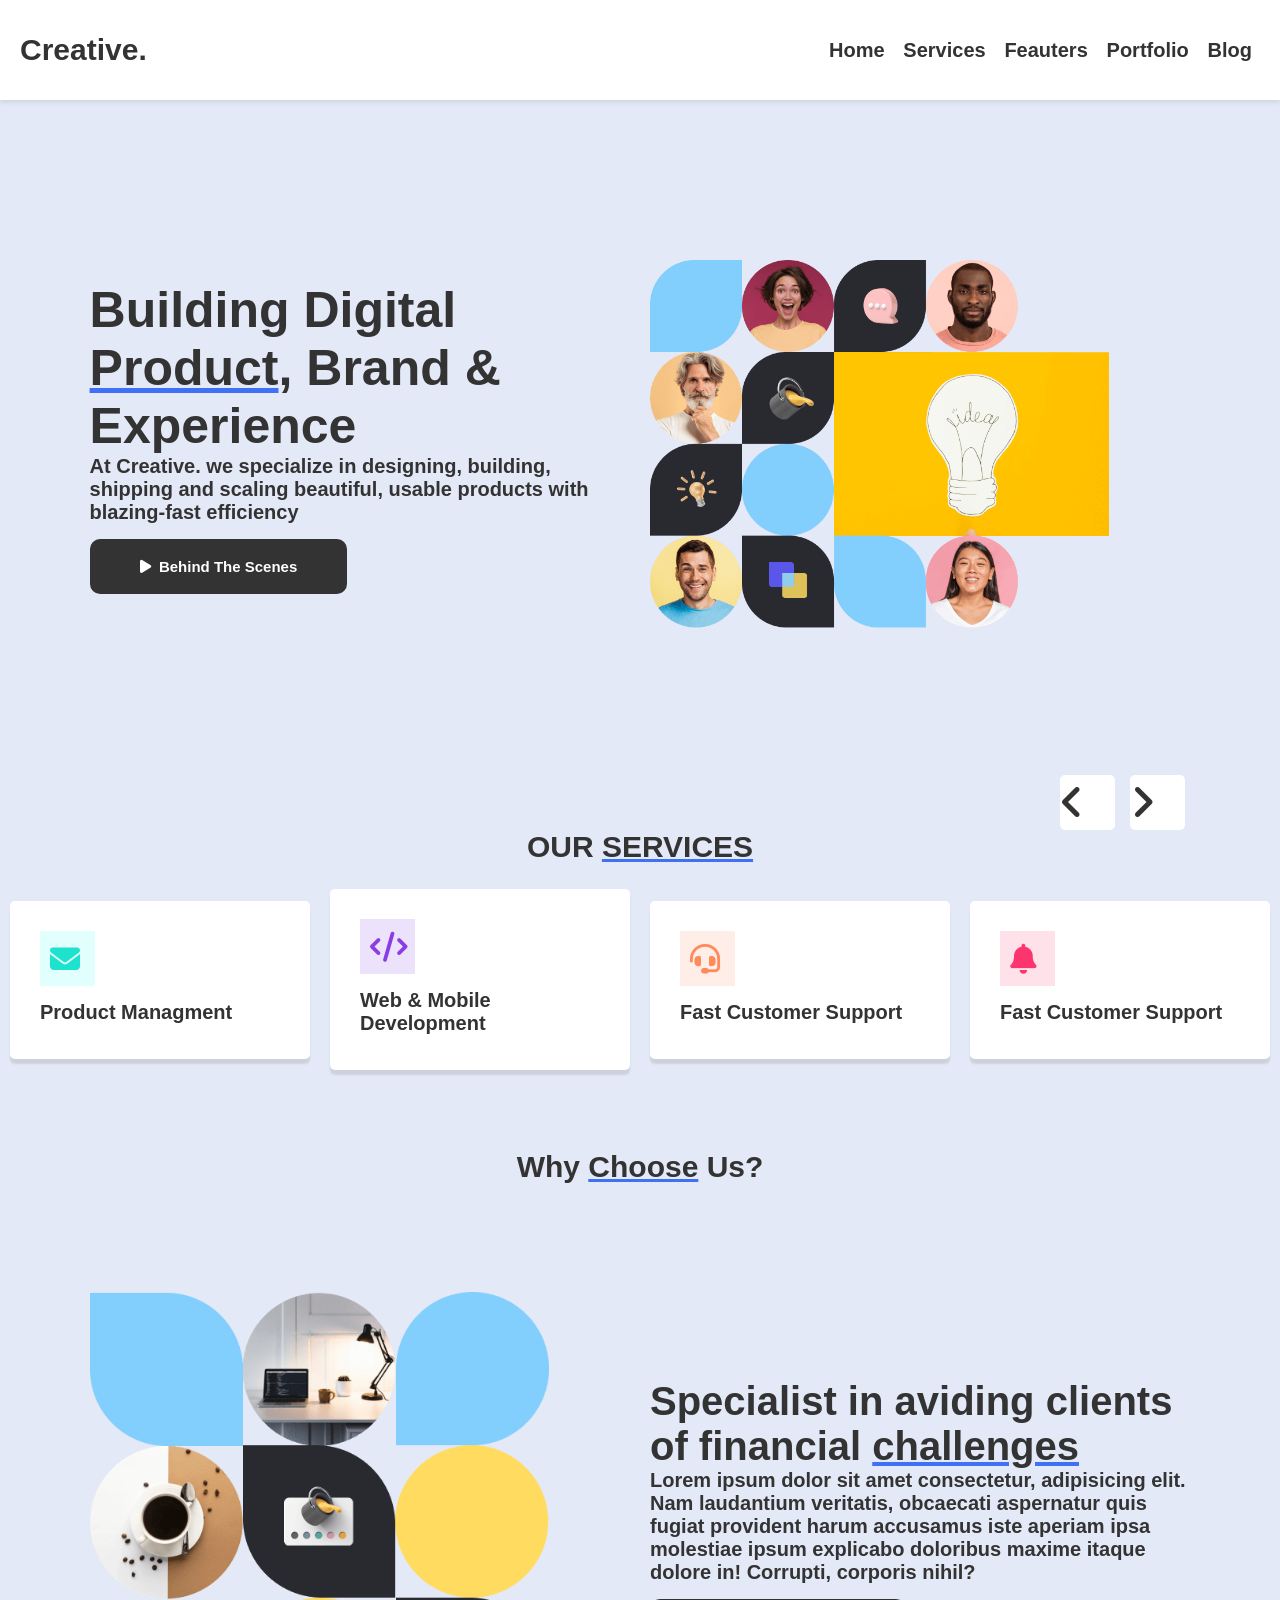
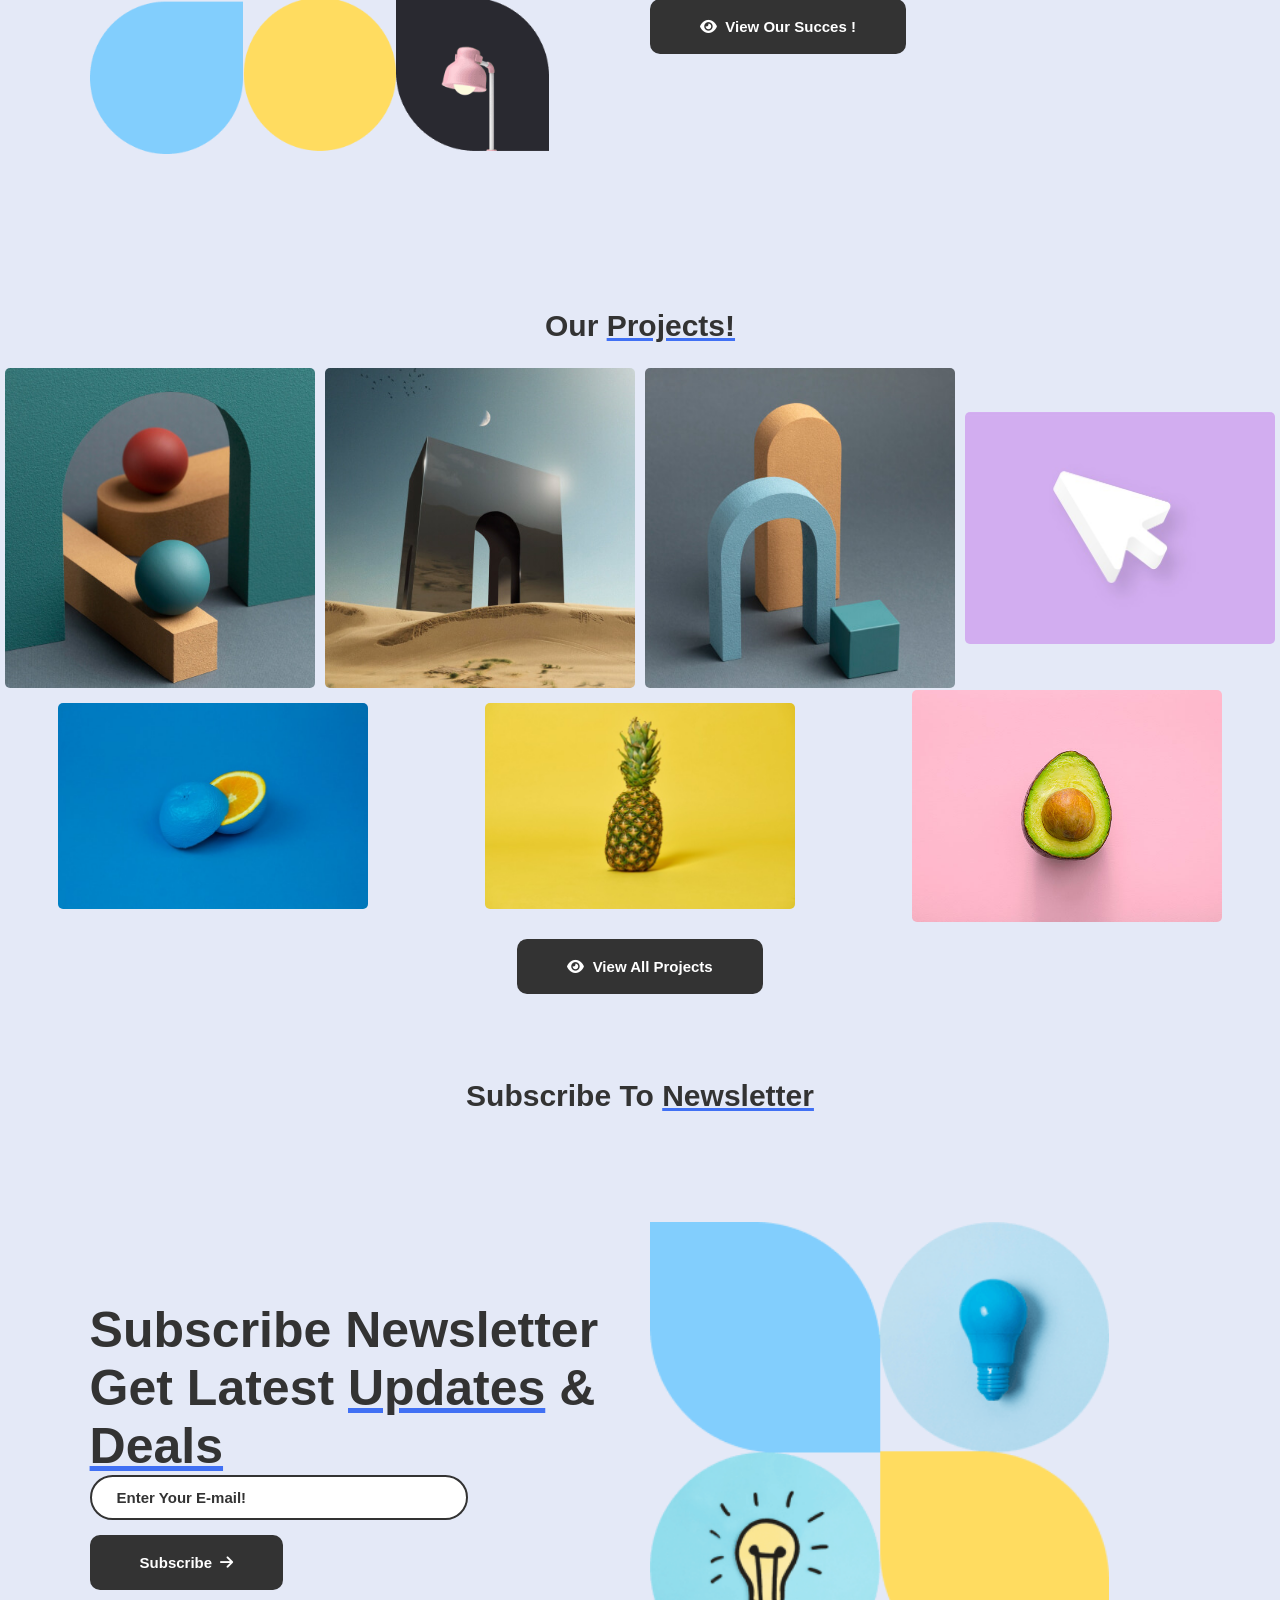
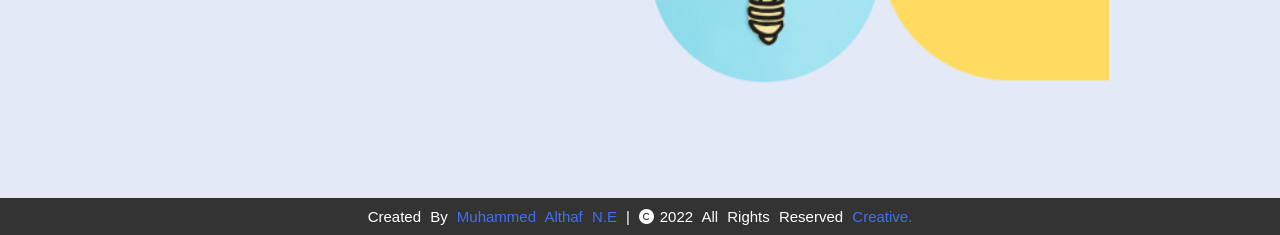
<file: creative agency website/index.html>
<!DOCTYPE html>
<html lang="en">
<head>
    <meta charset="UTF-8">
    <meta http-equiv="X-UA-Compatible" content="IE=edge">
    <meta name="viewport" content="width=device-width, initial-scale=1.0">
    <title>Creative.. The Next Generation Technologies</title>

    <!-- custom style file link -->
    <link rel="stylesheet" href="./css/style.css">

    <!-- unicons cdn link -->
    <link rel="stylesheet" href="https://cdnjs.cloudflare.com/ajax/libs/font-awesome/6.2.0/css/all.min.css">

</head>
<body>

    <header>
        <div class="logo">
            <a href="">Creative.</a>
        </div>
        
        <div class="icons" id="icons">
            <i class="fa-solid fa-bars menu-opn"></i>
            <i class="fa-solid fa-xmark menu-clos"></i>
        </div>
        <div class="navbar">
            <ul>
                <li><a href="">Home</a></li>
                <li><a href="">Services</a></li>
                <li><a href="">Feauters</a></li>
                <li><a href="">Portfolio</a></li>
                <li><a href="">Blog</a></li>
            </ul>
        </div>

    </header>

    <section class="home">
        <div class="box slide active">
            <div class="content">
                <h2>
                    Building Digital 
                    <span>Product</span>, Brand & 
                    Experience
                </h2>
                <p>
                    At <span>Creative.</span> we specialize in designing, building, shipping and scaling beautiful, usable products with blazing-fast efficiency
                </p>
                <a href="" class="btn btn-primary hs-bfr hs-afr"> <i class="fa-solid fa-play"></i> &nbsp; Behind The Scenes</a>
            </div>
            <div class="image">
                <img src="./images/hero-banner-1.png" alt="">
            </div>
        </div>
        <div class="box slide">
            <div class="content">
                <h2>
                    Building A 
                    <span>Future</span>, For Next Generation
                </h2>
                <p>
                    At <span>Creative.</span> we specialize in designing, building, shipping and scaling beautiful, usable products with blazing-fast efficiency
                </p>
                <a href="" class="btn btn-primary hs-bfr hs-afr"> <i class="fa-solid fa-play"></i> &nbsp; Behind The Scenes</a>
            </div>
            <div class="image">
                <img src="./images/hero-banner-2.png" alt="">
            </div>
        </div>
        <div class="sl-btn">
            <i class="fa-solid fa-angle-right" onclick="next()"></i>
            <i class="fa-solid fa-angle-left" onclick="prev()"></i>
        </div>
    </section>

    <section class="services">
            <h2 class="heading">OUR <span>SERVICES</span></h2>
                    <div class="row">
                        <div class="box" style="color: hsl(174, 77%, 50%);">
                            <div class="icon">
                                <i class="fa-solid fa-envelope"></i>
                            </div>
                            <h3><a href="">Product Managment</a></h3>
                        </div>
    
                        <div class="box" style="color: hsl(267, 76%, 57%);">
                            <div class="icon">
                                <i class="fa-solid fa-code"></i>
                            </div>
                            <h3><a href="">Web & Mobile Development</a></h3>
                            </div>
                            <div class="box" style="color: hsl(17, 100%, 68%);">
                                <div class="icon">
                                    <i class="fa-solid fa-headset"></i>
                                </div>
                                <h3><a href="">Fast Customer Support</a></h3>
                                </div>
                                <div class="box" style="color: hsl(343, 98%, 60%);">
                                    <div class="icon">
                                        <i class="fa-solid fa-bell"></i>
                                    </div>
                                    <h3><a href="">Fast Customer Support</a></h3>
                                    </div>
                    </div>
    </section>

    <section class="feauters">
        <h2 class="heading">Why <span>Choose</span> Us?</h2>
        <div class="box">
            <div class="image">
                <img src="./images/feautre-img.png" alt="">
            </div>
            <div class="content">
                <h2>Specialist in aviding clients of financial <span>challenges</span></h2>
               <p>Lorem ipsum dolor sit amet consectetur, adipisicing elit. Nam laudantium veritatis, obcaecati aspernatur quis fugiat provident harum accusamus iste aperiam ipsa molestiae ipsum explicabo doloribus maxime itaque dolore in! Corrupti, corporis nihil?</p>
               <button class="btn btn-primary hs-bfr hs-afr"><i class="fa-solid fa-eye"></i> &nbsp; View Our Succes !</button>
                </div>
            </div>
        </div>
    </section>

    <section class="portfolio">
        <h2 class="heading">Our <span>Projects!</span></h2>
        <div class="row">
            <div class="image">
                <img src="./images/p1.jpg" alt="">
            </div>
            <div class="image">
                <img src="./images/p3.jpg" alt="">
            </div>
            <div class="image">
                <img src="./images/p4.jpg" alt="">
            </div>
            <div class="image">
                <img src="./images/p5.jpg" alt="">
            </div>
            <div class="image">
                <img src="./images/p6.jpg" alt="">
            </div>
            <div class="image">
                <img src="./images/p7.jpg" alt="">
            </div>
            <div class="image">
                <img src="./images/p8.jpg" alt="">
            </div>
        </div>
        <div class="row">
            <a href="" class="btn btn-primary hs-bfr hs-afr"><i class="fa-solid fa-eye"></i> &nbsp; View All Projects</a>
        </div>
    </section>

    <section class="newsletter">
        <h2 class="heading">Subscribe To <span>Newsletter</span></h2>
        <div class="box">
            <div class="content">
                <h2>Subscribe Newsletter Get Latest <span>Updates</span> & <span>Deals</span></h2>
                <form action="">
                    <p>
                        <input type="email" placeholder="Enter Your E-mail!" name="email" required>
                        <button class="btn btn-primary hs-bfr hs-afr">Subscribe &nbsp; <i class="fa-solid fa-arrow-right"></i></button>
                    </p>
                </form>
            </div>
            <div class="image">
                <img src="./images/newsletter-banner.png" alt="">
            </div>
        </div>
    </section>
    


    <footer class="footer">
       
        <div class="bottom">
            <center>
                <span class="credit">Created By <a href="">Muhammed Althaf N.E</a> | </span>
                <span class="fa-solid fa-copyright"></span> &nbsp;<span>2022 All Rights Reserved <a href="">Creative.</a></span>
            </center>
        </div>
    </footer>

    <!-- custom js file cdn link -->
    <script src="./js/app.js"></script>
</body>
</html>
</file>
<file: creative agency website/css/style.css>
*{margin:0;padding:0;-webkit-box-sizing:border-box;box-sizing:border-box;text-decoration:none;list-style:none;font-family:'Nunito' , sans-serif}html{font-size:62.5%;scroll-behavior:smooth}body{background:#e4e9f7}.btn{margin:15px 0 15px 0;max-width:-webkit-max-content;max-width:-moz-max-content;max-width:max-content;font-weight:700;height:55px;display:-webkit-box;display:-ms-flexbox;display:flex;-webkit-box-align:center;-ms-flex-align:center;align-items:center;padding-inline:50px;border-radius:10px;overflow:hidden;-webkit-transition:all 0.25s ease;transition:all 0.25s ease;border:none;cursor:pointer;z-index:1000}.btn::before,.btn::after{right:0;width:100%;height:50%;-webkit-transform:scaleX(0);transform:scaleX(0);background-color:#4070f4;z-index:-1;-webkit-transition:all 0.5s ease;transition:all 0.5s ease}.btn::before{top:0;-webkit-transform-origin:left;transform-origin:left}.btn::after{top:50%;-webkit-transform-origin:right;transform-origin:right}.btn:is(:hover,:focus)::before,.btn:is(:hover,:focus)::after{-webkit-transform:scaleX(1);transform:scaleX(1)}.btn:is(:hover,:focus)::before{-webkit-transform-origin:right;transform-origin:right}.btn:is(:hover,:focus)::after{-webkit-transform-origin:left;transform-origin:left}.btn-primary{background:#333;color:#fff;font-size:1.5rem}.btn-primary:is(:hover,:focus){color:#fff}.hs-bfr,.hs-afr{position:relative;z-index:1}.hs-bfr::before,.hs-afr::after{content:"";position:absolute}.heading{padding-top:15px;margin:25px 0 25px 0;font-size:3rem;font-weight:700;color:#333;text-align:center}.heading span{-webkit-text-decoration:underline #4070f4;text-decoration:underline #4070f4}.row{display:-webkit-box;display:-ms-flexbox;display:flex;-webkit-box-align:center;-ms-flex-align:center;align-items:center;-ms-flex-pack:distribute;justify-content:space-around;-ms-flex-wrap:wrap;flex-wrap:wrap}header{height:100px;width:100%;background:#fff;-webkit-box-shadow:0 2px 5px rgba(0,0,0,0.1);box-shadow:0 2px 5px rgba(0,0,0,0.1);z-index:1000}header .logo{float:left;margin-left:20px}header .logo a{line-height:100px;font-size:3rem;font-weight:600;color:#333}header .icons{float:right;-webkit-transition:all .5s ease;transition:all .5s ease;display:none}header .icons i{font-size:3rem;color:#333;cursor:pointer;line-height:100px}header .icons i.menu-clos{opacity:0;margin-right:25px}header .icons i:hover{color:#4070f4}header .icons.active .menu-clos{opacity:1;-webkit-transform:rotate(180deg);transform:rotate(180deg)}header .icons.active .menu-opn{opacity:0;-webkit-transform:rotate(180deg);transform:rotate(180deg)}header .navbar ul{float:right;margin-right:20px}header .navbar ul li{line-height:100px;display:inline-block;margin:0 8px}header .navbar ul li a{font-size:2rem;font-weight:600;color:#333}@media (max-width: 607px){header .icons{display:inline-block}header .navbar.show ul{-webkit-clip-path:polygon(0 0, 100% 0, 100% 100%, 0 100%);clip-path:polygon(0 0, 100% 0, 100% 100%, 0 100%)}header .navbar ul{position:absolute;top:100px;left:0;right:0;height:auto;width:100%;text-align:center;background:#fff;-webkit-clip-path:polygon(0 0, 100% 0, 100% 0, 0 0);clip-path:polygon(0 0, 100% 0, 100% 0, 0 0)}header .navbar ul li{display:block;line-height:80px}}.home{padding:3rem 7%}.home .box{min-height:70vh;display:none;-webkit-box-align:center;-ms-flex-align:center;align-items:center;-ms-flex-wrap:wrap;flex-wrap:wrap;gap:2rem}.home .box.active{display:-webkit-box;display:-ms-flexbox;display:flex}.home .box .content{-webkit-box-flex:1;-ms-flex:1 1 42rem;flex:1 1 42rem;-webkit-animation:fadeLeft .4s linear;animation:fadeLeft .4s linear}.home .box .content h2{font-size:5rem;font-weight:700;color:#333}.home .box .content h2 span{-webkit-text-decoration:underline #4070f4;text-decoration:underline #4070f4}.home .box .content P{font-size:2em;font-weight:600;color:#333}.home .box .image{-webkit-box-flex:1;-ms-flex:1 1 42rem;flex:1 1 42rem;-webkit-animation:fadeRight .4s linear;animation:fadeRight .4s linear}.home .box .image img{width:85%}.home .sl-btn{position:relative}.home .sl-btn i{position:absolute;font-size:4rem;background:#fff;height:55px;line-height:55px;width:55px;margin-top:15px;border-radius:.5rem;color:#333;-webkit-box-align:center;-ms-flex-align:center;align-items:center;-webkit-box-pack:center;-ms-flex-pack:center;justify-content:center;cursor:pointer;-webkit-transition:all .5s ease;transition:all .5s ease}.home .sl-btn i:hover{color:#fff;background:#333}.home .sl-btn i.fa-angle-left{right:75px}.home .sl-btn i.fa-angle-right{right:5px}@-webkit-keyframes fadeLeft{0%{-webkit-transform:translateX(-5rem);transform:translateX(-5rem)}}@keyframes fadeLeft{0%{-webkit-transform:translateX(-5rem);transform:translateX(-5rem)}}@-webkit-keyframes fadeRight{0%{-webkit-transform:translateX(5rem);transform:translateX(5rem)}}@keyframes fadeRight{0%{-webkit-transform:translateX(5rem);transform:translateX(5rem)}}.services .box{margin:15px 0;width:300px;height:auto;padding:30px;background:#fff;border-radius:.5rem;-webkit-box-shadow:0 5px 2px rgba(0,0,0,0.1);box-shadow:0 5px 2px rgba(0,0,0,0.1);margin:0 0 10px 0;position:relative}.services .box .icon{height:55px;width:55px;opacity:1}.services .box .icon i{line-height:55px;font-size:30px;margin-left:10px}.services .box h3{margin:15px 0 5px 0;font-size:2rem}.services .box h3 a{color:#333;-webkit-transition:all .5s ease;transition:all .5s ease}.services .box::before{content:'';position:absolute;bottom:0;left:0;right:0;height:8px;width:100%;border-bottom-left-radius:.5rem;border-bottom-right-radius:.5rem;opacity:0;-webkit-transition:all .5s ease;transition:all .5s ease}.services .box:nth-child(1):hover::before{opacity:1;background:#38ffeb}.services .box:nth-child(1):hover h3 a:hover{color:#38ffeb}.services .box:nth-child(1) .icon{background:rgba(56,255,235,0.15)}.services .box:nth-child(2) .icon{background:rgba(137,62,229,0.15)}.services .box:nth-child(2):hover::before{opacity:1;background:#893ee5}.services .box:nth-child(2):hover h3 a:hover{color:#893ee5}.services .box:nth-child(3) .icon{background:rgba(255,138,92,0.15)}.services .box:nth-child(3):hover::before{opacity:1;background:#ff8a5c}.services .box:nth-child(3):hover h3 a:hover{color:#ff8a5c}.services .box:nth-child(4) .icon{background:rgba(253,53,110,0.15)}.services .box:nth-child(4):hover::before{opacity:1;background:#fd356e}.services .box:nth-child(4):hover h3 a:hover{color:#fd356e}.feauters{padding:3rem 7%}.feauters .box{min-height:70vh;display:-webkit-box;display:-ms-flexbox;display:flex;-webkit-box-align:center;-ms-flex-align:center;align-items:center;-ms-flex-wrap:wrap;flex-wrap:wrap;gap:2rem}.feauters .box .image{-webkit-box-flex:1;-ms-flex:1 1 42rem;flex:1 1 42rem}.feauters .box .image img{width:85%}.feauters .box .content{-webkit-box-flex:1;-ms-flex:1 1 42rem;flex:1 1 42rem}.feauters .box .content h2{font-size:4rem;font-weight:700;color:#333}.feauters .box .content h2 span{-webkit-text-decoration:underline #4070f4;text-decoration:underline #4070f4}.feauters .box .content p{line-height:-22px;letter-spacing:0rem;font-size:2rem;font-weight:600;color:#333}.portfolio .row .image{overflow:hidden}.portfolio .row .image img{width:310px;border-radius:.5rem;-o-object-fit:cover;object-fit:cover;-webkit-transition:all .5s ease;transition:all .5s ease}.portfolio .row .image img:hover{-webkit-transform:scale(1.2);transform:scale(1.2)}.newsletter{padding:3rem 7%}.newsletter .box{min-height:70vh;display:-webkit-box;display:-ms-flexbox;display:flex;-webkit-box-align:center;-ms-flex-align:center;align-items:center;gap:2rem}.newsletter .box .image{-webkit-box-flex:1;-ms-flex:1 1 42rem;flex:1 1 42rem}.newsletter .box .image img{width:85%}.newsletter .box .content{-webkit-box-flex:1;-ms-flex:1 1 42rem;flex:1 1 42rem}.newsletter .box .content h2{font-size:5rem;font-weight:700;color:#333}.newsletter .box .content h2 span{-webkit-text-decoration:underline #4070f4;text-decoration:underline #4070f4}.newsletter .box .content form p{position:relative}.newsletter .box .content form p input{width:70%;height:45px;border-radius:25px;border:2px solid #333;padding-left:25px;font-size:1.5rem;font-weight:700;color:#333}.newsletter .box .content form p input::-webkit-input-placeholder{color:#333}.newsletter .box .content form p input:-ms-input-placeholder{color:#333}.newsletter .box .content form p input::-ms-input-placeholder{color:#333}.newsletter .box .content form p input::placeholder{color:#333}footer{height:auto;width:100%;background-color:#333;padding:10px 0}footer span{font-size:1.5rem;color:#fff;word-spacing:.5rem}footer span a{color:#4070f4}
/*# sourceMappingURL=style.css.map */
</file>
